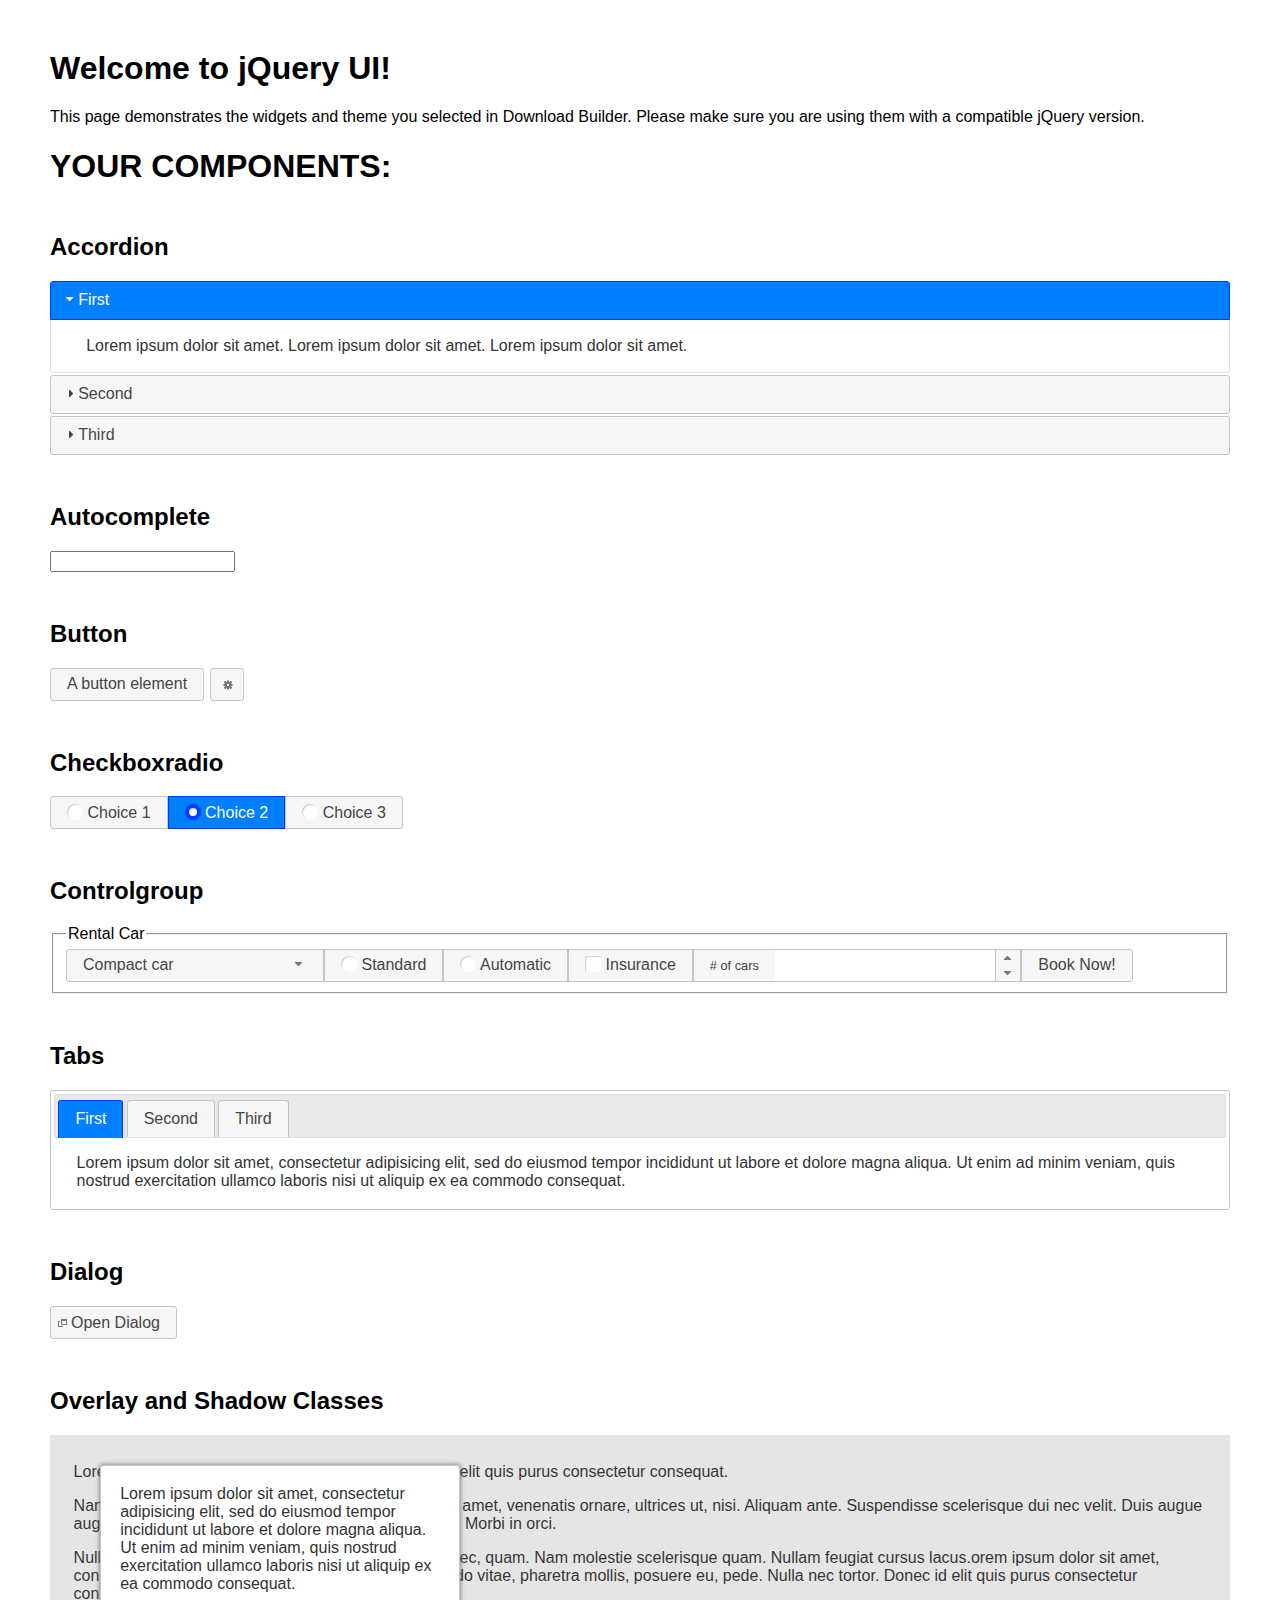
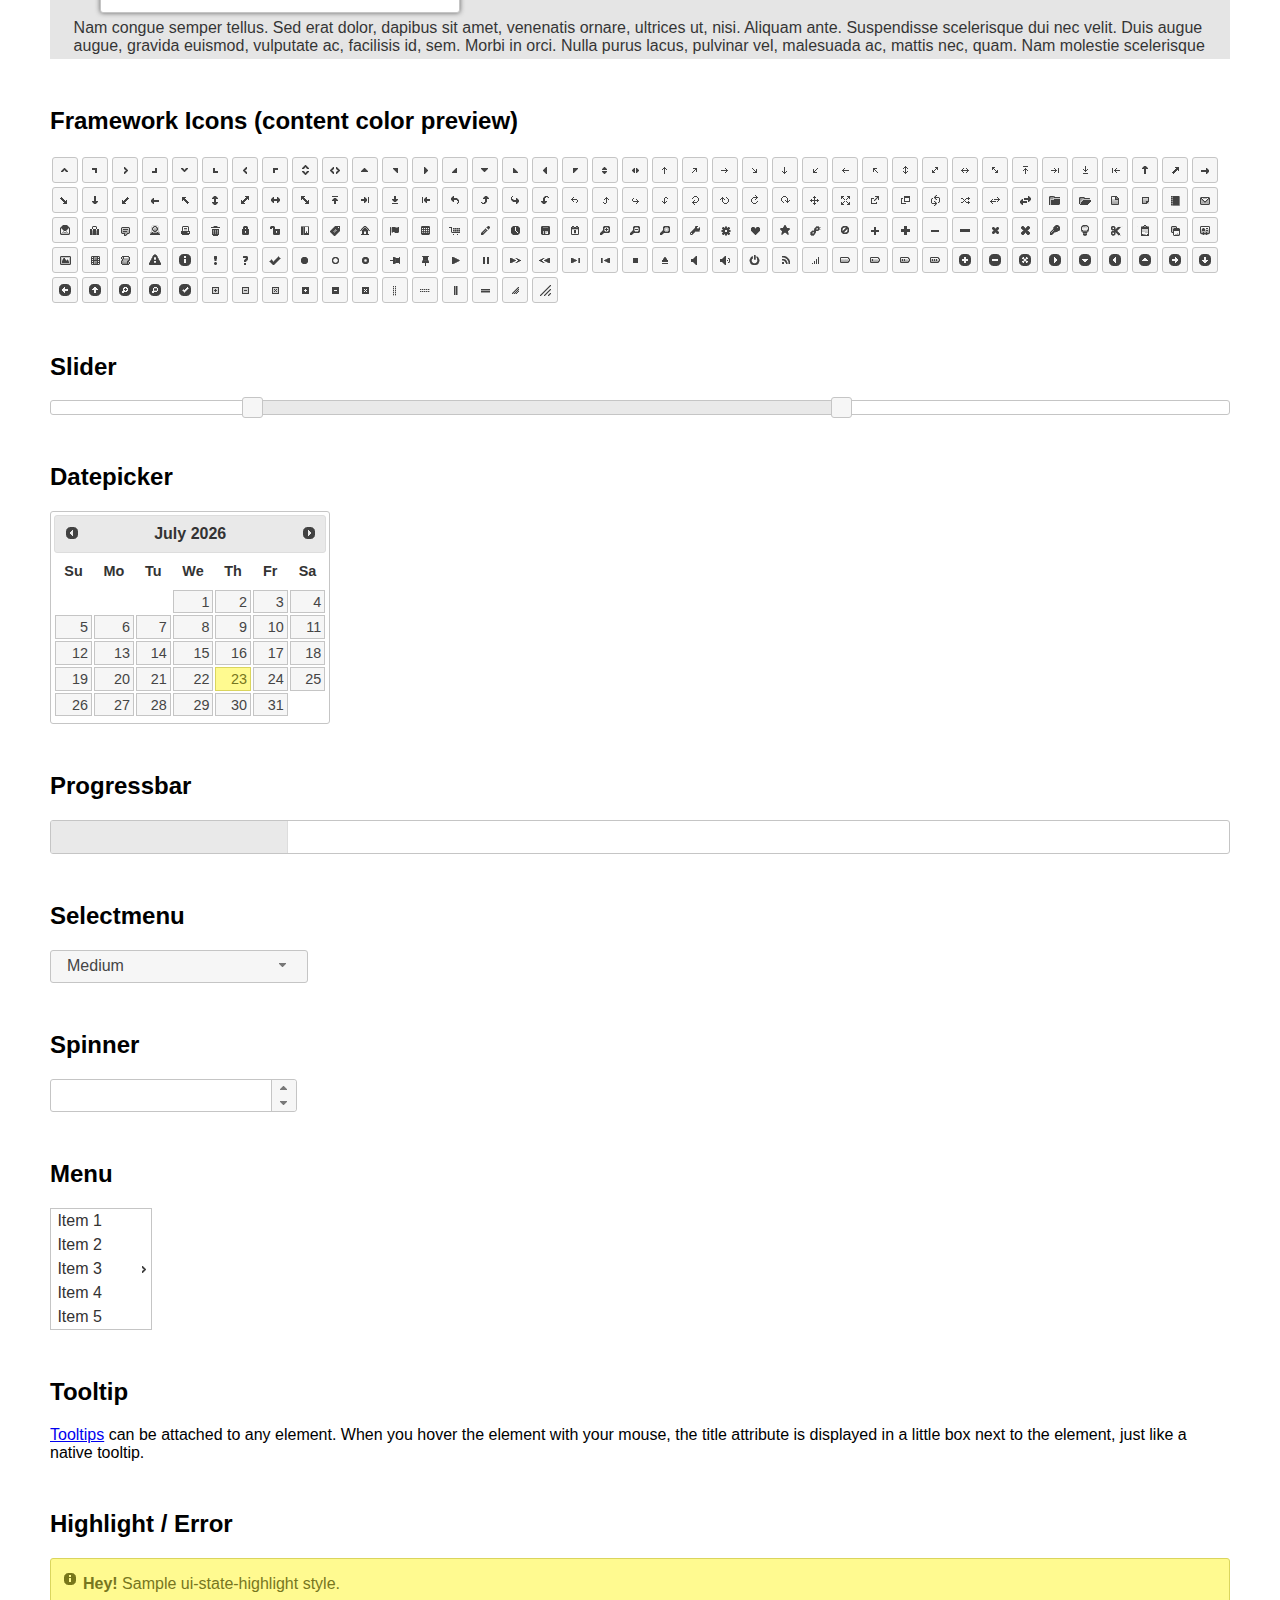
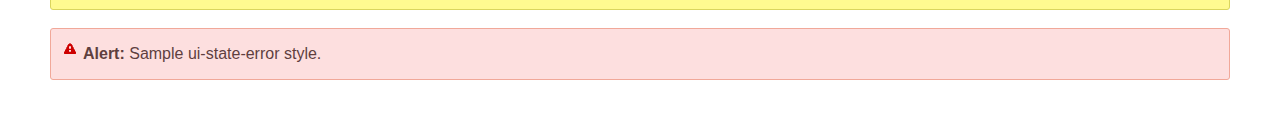
<file: kolushova/kolushova/static/grappelli/jquery/ui/index.html>
<!doctype html>
<html lang="us">
<head>
	<meta charset="utf-8">
	<title>jQuery UI Example Page</title>
	<link href="jquery-ui.css" rel="stylesheet">
	<style>
	body{
		font-family: "Trebuchet MS", sans-serif;
		margin: 50px;
	}
	.demoHeaders {
		margin-top: 2em;
	}
	#dialog-link {
		padding: .4em 1em .4em 20px;
		text-decoration: none;
		position: relative;
	}
	#dialog-link span.ui-icon {
		margin: 0 5px 0 0;
		position: absolute;
		left: .2em;
		top: 50%;
		margin-top: -8px;
	}
	#icons {
		margin: 0;
		padding: 0;
	}
	#icons li {
		margin: 2px;
		position: relative;
		padding: 4px 0;
		cursor: pointer;
		float: left;
		list-style: none;
	}
	#icons span.ui-icon {
		float: left;
		margin: 0 4px;
	}
	.fakewindowcontain .ui-widget-overlay {
		position: absolute;
	}
	select {
		width: 200px;
	}
	</style>
</head>
<body>

<h1>Welcome to jQuery UI!</h1>

<div class="ui-widget">
	<p>This page demonstrates the widgets and theme you selected in Download Builder. Please make sure you are using them with a compatible jQuery version.</p>
</div>

<h1>YOUR COMPONENTS:</h1>

<!-- Accordion -->
<h2 class="demoHeaders">Accordion</h2>
<div id="accordion">
	<h3>First</h3>
	<div>Lorem ipsum dolor sit amet. Lorem ipsum dolor sit amet. Lorem ipsum dolor sit amet.</div>
	<h3>Second</h3>
	<div>Phasellus mattis tincidunt nibh.</div>
	<h3>Third</h3>
	<div>Nam dui erat, auctor a, dignissim quis.</div>
</div>

<!-- Autocomplete -->
<h2 class="demoHeaders">Autocomplete</h2>
<div>
	<input id="autocomplete" title="type &quot;a&quot;">
</div>

<!-- Button -->
<h2 class="demoHeaders">Button</h2>
<button id="button">A button element</button>
<button id="button-icon">An icon-only button</button>

<!-- Checkboxradio -->
<h2 class="demoHeaders">Checkboxradio</h2>
<form style="margin-top: 1em;">
	<div id="radioset">
		<input type="radio" id="radio1" name="radio"><label for="radio1">Choice 1</label>
		<input type="radio" id="radio2" name="radio" checked="checked"><label for="radio2">Choice 2</label>
		<input type="radio" id="radio3" name="radio"><label for="radio3">Choice 3</label>
	</div>
</form>

<!-- Controlgroup -->
<h2 class="demoHeaders">Controlgroup</h2>
<fieldset>
	<legend>Rental Car</legend>
	<div id="controlgroup">
		<select id="car-type">
			<option>Compact car</option>
			<option>Midsize car</option>
			<option>Full size car</option>
			<option>SUV</option>
			<option>Luxury</option>
			<option>Truck</option>
			<option>Van</option>
		</select>
		<label for="transmission-standard">Standard</label>
		<input type="radio" name="transmission" id="transmission-standard">
		<label for="transmission-automatic">Automatic</label>
		<input type="radio" name="transmission" id="transmission-automatic">
		<label for="insurance">Insurance</label>
		<input type="checkbox" name="insurance" id="insurance">
		<label for="horizontal-spinner" class="ui-controlgroup-label"># of cars</label>
		<input id="horizontal-spinner" class="ui-spinner-input">
		<button>Book Now!</button>
	</div>
</fieldset>

<!-- Tabs -->
<h2 class="demoHeaders">Tabs</h2>
<div id="tabs">
	<ul>
		<li><a href="#tabs-1">First</a></li>
		<li><a href="#tabs-2">Second</a></li>
		<li><a href="#tabs-3">Third</a></li>
	</ul>
	<div id="tabs-1">Lorem ipsum dolor sit amet, consectetur adipisicing elit, sed do eiusmod tempor incididunt ut labore et dolore magna aliqua. Ut enim ad minim veniam, quis nostrud exercitation ullamco laboris nisi ut aliquip ex ea commodo consequat.</div>
	<div id="tabs-2">Phasellus mattis tincidunt nibh. Cras orci urna, blandit id, pretium vel, aliquet ornare, felis. Maecenas scelerisque sem non nisl. Fusce sed lorem in enim dictum bibendum.</div>
	<div id="tabs-3">Nam dui erat, auctor a, dignissim quis, sollicitudin eu, felis. Pellentesque nisi urna, interdum eget, sagittis et, consequat vestibulum, lacus. Mauris porttitor ullamcorper augue.</div>
</div>

<h2 class="demoHeaders">Dialog</h2>
<p>
	<button id="dialog-link" class="ui-button ui-corner-all ui-widget">
		<span class="ui-icon ui-icon-newwin"></span>Open Dialog
	</button>
</p>

<h2 class="demoHeaders">Overlay and Shadow Classes</h2>
<div style="position: relative; width: 96%; height: 200px; padding:1% 2%; overflow:hidden;" class="fakewindowcontain">
	<p>Lorem ipsum dolor sit amet,  Nulla nec tortor. Donec id elit quis purus consectetur consequat. </p><p>Nam congue semper tellus. Sed erat dolor, dapibus sit amet, venenatis ornare, ultrices ut, nisi. Aliquam ante. Suspendisse scelerisque dui nec velit. Duis augue augue, gravida euismod, vulputate ac, facilisis id, sem. Morbi in orci. </p><p>Nulla purus lacus, pulvinar vel, malesuada ac, mattis nec, quam. Nam molestie scelerisque quam. Nullam feugiat cursus lacus.orem ipsum dolor sit amet, consectetur adipiscing elit. Donec libero risus, commodo vitae, pharetra mollis, posuere eu, pede. Nulla nec tortor. Donec id elit quis purus consectetur consequat. </p><p>Nam congue semper tellus. Sed erat dolor, dapibus sit amet, venenatis ornare, ultrices ut, nisi. Aliquam ante. Suspendisse scelerisque dui nec velit. Duis augue augue, gravida euismod, vulputate ac, facilisis id, sem. Morbi in orci. Nulla purus lacus, pulvinar vel, malesuada ac, mattis nec, quam. Nam molestie scelerisque quam. </p><p>Nullam feugiat cursus lacus.orem ipsum dolor sit amet, consectetur adipiscing elit. Donec libero risus, commodo vitae, pharetra mollis, posuere eu, pede. Nulla nec tortor. Donec id elit quis purus consectetur consequat. Nam congue semper tellus. Sed erat dolor, dapibus sit amet, venenatis ornare, ultrices ut, nisi. Aliquam ante. </p><p>Suspendisse scelerisque dui nec velit. Duis augue augue, gravida euismod, vulputate ac, facilisis id, sem. Morbi in orci. Nulla purus lacus, pulvinar vel, malesuada ac, mattis nec, quam. Nam molestie scelerisque quam. Nullam feugiat cursus lacus.orem ipsum dolor sit amet, consectetur adipiscing elit. Donec libero risus, commodo vitae, pharetra mollis, posuere eu, pede. Nulla nec tortor. Donec id elit quis purus consectetur consequat. Nam congue semper tellus. Sed erat dolor, dapibus sit amet, venenatis ornare, ultrices ut, nisi. </p>

	<!-- ui-dialog -->
	<div class="ui-widget-overlay ui-front"></div>
	<div style="position: absolute; width: 320px; left: 50px; top: 30px; padding: 1.2em" class="ui-widget ui-front ui-widget-content ui-corner-all ui-widget-shadow">
		Lorem ipsum dolor sit amet, consectetur adipisicing elit, sed do eiusmod tempor incididunt ut labore et dolore magna aliqua. Ut enim ad minim veniam, quis nostrud exercitation ullamco laboris nisi ut aliquip ex ea commodo consequat.
	</div>

</div>

<!-- ui-dialog -->
<div id="dialog" title="Dialog Title">
	<p>Lorem ipsum dolor sit amet, consectetur adipisicing elit, sed do eiusmod tempor incididunt ut labore et dolore magna aliqua. Ut enim ad minim veniam, quis nostrud exercitation ullamco laboris nisi ut aliquip ex ea commodo consequat.</p>
</div>


<h2 class="demoHeaders">Framework Icons (content color preview)</h2>
<ul id="icons" class="ui-widget ui-helper-clearfix">
	<li class="ui-state-default ui-corner-all" title=".ui-icon-caret-1-n"><span class="ui-icon ui-icon-caret-1-n"></span></li>
	<li class="ui-state-default ui-corner-all" title=".ui-icon-caret-1-ne"><span class="ui-icon ui-icon-caret-1-ne"></span></li>
	<li class="ui-state-default ui-corner-all" title=".ui-icon-caret-1-e"><span class="ui-icon ui-icon-caret-1-e"></span></li>
	<li class="ui-state-default ui-corner-all" title=".ui-icon-caret-1-se"><span class="ui-icon ui-icon-caret-1-se"></span></li>
	<li class="ui-state-default ui-corner-all" title=".ui-icon-caret-1-s"><span class="ui-icon ui-icon-caret-1-s"></span></li>
	<li class="ui-state-default ui-corner-all" title=".ui-icon-caret-1-sw"><span class="ui-icon ui-icon-caret-1-sw"></span></li>
	<li class="ui-state-default ui-corner-all" title=".ui-icon-caret-1-w"><span class="ui-icon ui-icon-caret-1-w"></span></li>
	<li class="ui-state-default ui-corner-all" title=".ui-icon-caret-1-nw"><span class="ui-icon ui-icon-caret-1-nw"></span></li>
	<li class="ui-state-default ui-corner-all" title=".ui-icon-caret-2-n-s"><span class="ui-icon ui-icon-caret-2-n-s"></span></li>
	<li class="ui-state-default ui-corner-all" title=".ui-icon-caret-2-e-w"><span class="ui-icon ui-icon-caret-2-e-w"></span></li>
	<li class="ui-state-default ui-corner-all" title=".ui-icon-triangle-1-n"><span class="ui-icon ui-icon-triangle-1-n"></span></li>
	<li class="ui-state-default ui-corner-all" title=".ui-icon-triangle-1-ne"><span class="ui-icon ui-icon-triangle-1-ne"></span></li>
	<li class="ui-state-default ui-corner-all" title=".ui-icon-triangle-1-e"><span class="ui-icon ui-icon-triangle-1-e"></span></li>
	<li class="ui-state-default ui-corner-all" title=".ui-icon-triangle-1-se"><span class="ui-icon ui-icon-triangle-1-se"></span></li>
	<li class="ui-state-default ui-corner-all" title=".ui-icon-triangle-1-s"><span class="ui-icon ui-icon-triangle-1-s"></span></li>
	<li class="ui-state-default ui-corner-all" title=".ui-icon-triangle-1-sw"><span class="ui-icon ui-icon-triangle-1-sw"></span></li>
	<li class="ui-state-default ui-corner-all" title=".ui-icon-triangle-1-w"><span class="ui-icon ui-icon-triangle-1-w"></span></li>
	<li class="ui-state-default ui-corner-all" title=".ui-icon-triangle-1-nw"><span class="ui-icon ui-icon-triangle-1-nw"></span></li>
	<li class="ui-state-default ui-corner-all" title=".ui-icon-triangle-2-n-s"><span class="ui-icon ui-icon-triangle-2-n-s"></span></li>
	<li class="ui-state-default ui-corner-all" title=".ui-icon-triangle-2-e-w"><span class="ui-icon ui-icon-triangle-2-e-w"></span></li>
	<li class="ui-state-default ui-corner-all" title=".ui-icon-arrow-1-n"><span class="ui-icon ui-icon-arrow-1-n"></span></li>
	<li class="ui-state-default ui-corner-all" title=".ui-icon-arrow-1-ne"><span class="ui-icon ui-icon-arrow-1-ne"></span></li>
	<li class="ui-state-default ui-corner-all" title=".ui-icon-arrow-1-e"><span class="ui-icon ui-icon-arrow-1-e"></span></li>
	<li class="ui-state-default ui-corner-all" title=".ui-icon-arrow-1-se"><span class="ui-icon ui-icon-arrow-1-se"></span></li>
	<li class="ui-state-default ui-corner-all" title=".ui-icon-arrow-1-s"><span class="ui-icon ui-icon-arrow-1-s"></span></li>
	<li class="ui-state-default ui-corner-all" title=".ui-icon-arrow-1-sw"><span class="ui-icon ui-icon-arrow-1-sw"></span></li>
	<li class="ui-state-default ui-corner-all" title=".ui-icon-arrow-1-w"><span class="ui-icon ui-icon-arrow-1-w"></span></li>
	<li class="ui-state-default ui-corner-all" title=".ui-icon-arrow-1-nw"><span class="ui-icon ui-icon-arrow-1-nw"></span></li>
	<li class="ui-state-default ui-corner-all" title=".ui-icon-arrow-2-n-s"><span class="ui-icon ui-icon-arrow-2-n-s"></span></li>
	<li class="ui-state-default ui-corner-all" title=".ui-icon-arrow-2-ne-sw"><span class="ui-icon ui-icon-arrow-2-ne-sw"></span></li>
	<li class="ui-state-default ui-corner-all" title=".ui-icon-arrow-2-e-w"><span class="ui-icon ui-icon-arrow-2-e-w"></span></li>
	<li class="ui-state-default ui-corner-all" title=".ui-icon-arrow-2-se-nw"><span class="ui-icon ui-icon-arrow-2-se-nw"></span></li>
	<li class="ui-state-default ui-corner-all" title=".ui-icon-arrowstop-1-n"><span class="ui-icon ui-icon-arrowstop-1-n"></span></li>
	<li class="ui-state-default ui-corner-all" title=".ui-icon-arrowstop-1-e"><span class="ui-icon ui-icon-arrowstop-1-e"></span></li>
	<li class="ui-state-default ui-corner-all" title=".ui-icon-arrowstop-1-s"><span class="ui-icon ui-icon-arrowstop-1-s"></span></li>
	<li class="ui-state-default ui-corner-all" title=".ui-icon-arrowstop-1-w"><span class="ui-icon ui-icon-arrowstop-1-w"></span></li>
	<li class="ui-state-default ui-corner-all" title=".ui-icon-arrowthick-1-n"><span class="ui-icon ui-icon-arrowthick-1-n"></span></li>
	<li class="ui-state-default ui-corner-all" title=".ui-icon-arrowthick-1-ne"><span class="ui-icon ui-icon-arrowthick-1-ne"></span></li>
	<li class="ui-state-default ui-corner-all" title=".ui-icon-arrowthick-1-e"><span class="ui-icon ui-icon-arrowthick-1-e"></span></li>
	<li class="ui-state-default ui-corner-all" title=".ui-icon-arrowthick-1-se"><span class="ui-icon ui-icon-arrowthick-1-se"></span></li>
	<li class="ui-state-default ui-corner-all" title=".ui-icon-arrowthick-1-s"><span class="ui-icon ui-icon-arrowthick-1-s"></span></li>
	<li class="ui-state-default ui-corner-all" title=".ui-icon-arrowthick-1-sw"><span class="ui-icon ui-icon-arrowthick-1-sw"></span></li>
	<li class="ui-state-default ui-corner-all" title=".ui-icon-arrowthick-1-w"><span class="ui-icon ui-icon-arrowthick-1-w"></span></li>
	<li class="ui-state-default ui-corner-all" title=".ui-icon-arrowthick-1-nw"><span class="ui-icon ui-icon-arrowthick-1-nw"></span></li>
	<li class="ui-state-default ui-corner-all" title=".ui-icon-arrowthick-2-n-s"><span class="ui-icon ui-icon-arrowthick-2-n-s"></span></li>
	<li class="ui-state-default ui-corner-all" title=".ui-icon-arrowthick-2-ne-sw"><span class="ui-icon ui-icon-arrowthick-2-ne-sw"></span></li>
	<li class="ui-state-default ui-corner-all" title=".ui-icon-arrowthick-2-e-w"><span class="ui-icon ui-icon-arrowthick-2-e-w"></span></li>
	<li class="ui-state-default ui-corner-all" title=".ui-icon-arrowthick-2-se-nw"><span class="ui-icon ui-icon-arrowthick-2-se-nw"></span></li>
	<li class="ui-state-default ui-corner-all" title=".ui-icon-arrowthickstop-1-n"><span class="ui-icon ui-icon-arrowthickstop-1-n"></span></li>
	<li class="ui-state-default ui-corner-all" title=".ui-icon-arrowthickstop-1-e"><span class="ui-icon ui-icon-arrowthickstop-1-e"></span></li>
	<li class="ui-state-default ui-corner-all" title=".ui-icon-arrowthickstop-1-s"><span class="ui-icon ui-icon-arrowthickstop-1-s"></span></li>
	<li class="ui-state-default ui-corner-all" title=".ui-icon-arrowthickstop-1-w"><span class="ui-icon ui-icon-arrowthickstop-1-w"></span></li>
	<li class="ui-state-default ui-corner-all" title=".ui-icon-arrowreturnthick-1-w"><span class="ui-icon ui-icon-arrowreturnthick-1-w"></span></li>
	<li class="ui-state-default ui-corner-all" title=".ui-icon-arrowreturnthick-1-n"><span class="ui-icon ui-icon-arrowreturnthick-1-n"></span></li>
	<li class="ui-state-default ui-corner-all" title=".ui-icon-arrowreturnthick-1-e"><span class="ui-icon ui-icon-arrowreturnthick-1-e"></span></li>
	<li class="ui-state-default ui-corner-all" title=".ui-icon-arrowreturnthick-1-s"><span class="ui-icon ui-icon-arrowreturnthick-1-s"></span></li>
	<li class="ui-state-default ui-corner-all" title=".ui-icon-arrowreturn-1-w"><span class="ui-icon ui-icon-arrowreturn-1-w"></span></li>
	<li class="ui-state-default ui-corner-all" title=".ui-icon-arrowreturn-1-n"><span class="ui-icon ui-icon-arrowreturn-1-n"></span></li>
	<li class="ui-state-default ui-corner-all" title=".ui-icon-arrowreturn-1-e"><span class="ui-icon ui-icon-arrowreturn-1-e"></span></li>
	<li class="ui-state-default ui-corner-all" title=".ui-icon-arrowreturn-1-s"><span class="ui-icon ui-icon-arrowreturn-1-s"></span></li>
	<li class="ui-state-default ui-corner-all" title=".ui-icon-arrowrefresh-1-w"><span class="ui-icon ui-icon-arrowrefresh-1-w"></span></li>
	<li class="ui-state-default ui-corner-all" title=".ui-icon-arrowrefresh-1-n"><span class="ui-icon ui-icon-arrowrefresh-1-n"></span></li>
	<li class="ui-state-default ui-corner-all" title=".ui-icon-arrowrefresh-1-e"><span class="ui-icon ui-icon-arrowrefresh-1-e"></span></li>
	<li class="ui-state-default ui-corner-all" title=".ui-icon-arrowrefresh-1-s"><span class="ui-icon ui-icon-arrowrefresh-1-s"></span></li>
	<li class="ui-state-default ui-corner-all" title=".ui-icon-arrow-4"><span class="ui-icon ui-icon-arrow-4"></span></li>
	<li class="ui-state-default ui-corner-all" title=".ui-icon-arrow-4-diag"><span class="ui-icon ui-icon-arrow-4-diag"></span></li>
	<li class="ui-state-default ui-corner-all" title=".ui-icon-extlink"><span class="ui-icon ui-icon-extlink"></span></li>
	<li class="ui-state-default ui-corner-all" title=".ui-icon-newwin"><span class="ui-icon ui-icon-newwin"></span></li>
	<li class="ui-state-default ui-corner-all" title=".ui-icon-refresh"><span class="ui-icon ui-icon-refresh"></span></li>
	<li class="ui-state-default ui-corner-all" title=".ui-icon-shuffle"><span class="ui-icon ui-icon-shuffle"></span></li>
	<li class="ui-state-default ui-corner-all" title=".ui-icon-transfer-e-w"><span class="ui-icon ui-icon-transfer-e-w"></span></li>
	<li class="ui-state-default ui-corner-all" title=".ui-icon-transferthick-e-w"><span class="ui-icon ui-icon-transferthick-e-w"></span></li>
	<li class="ui-state-default ui-corner-all" title=".ui-icon-folder-collapsed"><span class="ui-icon ui-icon-folder-collapsed"></span></li>
	<li class="ui-state-default ui-corner-all" title=".ui-icon-folder-open"><span class="ui-icon ui-icon-folder-open"></span></li>
	<li class="ui-state-default ui-corner-all" title=".ui-icon-document"><span class="ui-icon ui-icon-document"></span></li>
	<li class="ui-state-default ui-corner-all" title=".ui-icon-document-b"><span class="ui-icon ui-icon-document-b"></span></li>
	<li class="ui-state-default ui-corner-all" title=".ui-icon-note"><span class="ui-icon ui-icon-note"></span></li>
	<li class="ui-state-default ui-corner-all" title=".ui-icon-mail-closed"><span class="ui-icon ui-icon-mail-closed"></span></li>
	<li class="ui-state-default ui-corner-all" title=".ui-icon-mail-open"><span class="ui-icon ui-icon-mail-open"></span></li>
	<li class="ui-state-default ui-corner-all" title=".ui-icon-suitcase"><span class="ui-icon ui-icon-suitcase"></span></li>
	<li class="ui-state-default ui-corner-all" title=".ui-icon-comment"><span class="ui-icon ui-icon-comment"></span></li>
	<li class="ui-state-default ui-corner-all" title=".ui-icon-person"><span class="ui-icon ui-icon-person"></span></li>
	<li class="ui-state-default ui-corner-all" title=".ui-icon-print"><span class="ui-icon ui-icon-print"></span></li>
	<li class="ui-state-default ui-corner-all" title=".ui-icon-trash"><span class="ui-icon ui-icon-trash"></span></li>
	<li class="ui-state-default ui-corner-all" title=".ui-icon-locked"><span class="ui-icon ui-icon-locked"></span></li>
	<li class="ui-state-default ui-corner-all" title=".ui-icon-unlocked"><span class="ui-icon ui-icon-unlocked"></span></li>
	<li class="ui-state-default ui-corner-all" title=".ui-icon-bookmark"><span class="ui-icon ui-icon-bookmark"></span></li>
	<li class="ui-state-default ui-corner-all" title=".ui-icon-tag"><span class="ui-icon ui-icon-tag"></span></li>
	<li class="ui-state-default ui-corner-all" title=".ui-icon-home"><span class="ui-icon ui-icon-home"></span></li>
	<li class="ui-state-default ui-corner-all" title=".ui-icon-flag"><span class="ui-icon ui-icon-flag"></span></li>
	<li class="ui-state-default ui-corner-all" title=".ui-icon-calculator"><span class="ui-icon ui-icon-calculator"></span></li>
	<li class="ui-state-default ui-corner-all" title=".ui-icon-cart"><span class="ui-icon ui-icon-cart"></span></li>
	<li class="ui-state-default ui-corner-all" title=".ui-icon-pencil"><span class="ui-icon ui-icon-pencil"></span></li>
	<li class="ui-state-default ui-corner-all" title=".ui-icon-clock"><span class="ui-icon ui-icon-clock"></span></li>
	<li class="ui-state-default ui-corner-all" title=".ui-icon-disk"><span class="ui-icon ui-icon-disk"></span></li>
	<li class="ui-state-default ui-corner-all" title=".ui-icon-calendar"><span class="ui-icon ui-icon-calendar"></span></li>
	<li class="ui-state-default ui-corner-all" title=".ui-icon-zoomin"><span class="ui-icon ui-icon-zoomin"></span></li>
	<li class="ui-state-default ui-corner-all" title=".ui-icon-zoomout"><span class="ui-icon ui-icon-zoomout"></span></li>
	<li class="ui-state-default ui-corner-all" title=".ui-icon-search"><span class="ui-icon ui-icon-search"></span></li>
	<li class="ui-state-default ui-corner-all" title=".ui-icon-wrench"><span class="ui-icon ui-icon-wrench"></span></li>
	<li class="ui-state-default ui-corner-all" title=".ui-icon-gear"><span class="ui-icon ui-icon-gear"></span></li>
	<li class="ui-state-default ui-corner-all" title=".ui-icon-heart"><span class="ui-icon ui-icon-heart"></span></li>
	<li class="ui-state-default ui-corner-all" title=".ui-icon-star"><span class="ui-icon ui-icon-star"></span></li>
	<li class="ui-state-default ui-corner-all" title=".ui-icon-link"><span class="ui-icon ui-icon-link"></span></li>
	<li class="ui-state-default ui-corner-all" title=".ui-icon-cancel"><span class="ui-icon ui-icon-cancel"></span></li>
	<li class="ui-state-default ui-corner-all" title=".ui-icon-plus"><span class="ui-icon ui-icon-plus"></span></li>
	<li class="ui-state-default ui-corner-all" title=".ui-icon-plusthick"><span class="ui-icon ui-icon-plusthick"></span></li>
	<li class="ui-state-default ui-corner-all" title=".ui-icon-minus"><span class="ui-icon ui-icon-minus"></span></li>
	<li class="ui-state-default ui-corner-all" title=".ui-icon-minusthick"><span class="ui-icon ui-icon-minusthick"></span></li>
	<li class="ui-state-default ui-corner-all" title=".ui-icon-close"><span class="ui-icon ui-icon-close"></span></li>
	<li class="ui-state-default ui-corner-all" title=".ui-icon-closethick"><span class="ui-icon ui-icon-closethick"></span></li>
	<li class="ui-state-default ui-corner-all" title=".ui-icon-key"><span class="ui-icon ui-icon-key"></span></li>
	<li class="ui-state-default ui-corner-all" title=".ui-icon-lightbulb"><span class="ui-icon ui-icon-lightbulb"></span></li>
	<li class="ui-state-default ui-corner-all" title=".ui-icon-scissors"><span class="ui-icon ui-icon-scissors"></span></li>
	<li class="ui-state-default ui-corner-all" title=".ui-icon-clipboard"><span class="ui-icon ui-icon-clipboard"></span></li>
	<li class="ui-state-default ui-corner-all" title=".ui-icon-copy"><span class="ui-icon ui-icon-copy"></span></li>
	<li class="ui-state-default ui-corner-all" title=".ui-icon-contact"><span class="ui-icon ui-icon-contact"></span></li>
	<li class="ui-state-default ui-corner-all" title=".ui-icon-image"><span class="ui-icon ui-icon-image"></span></li>
	<li class="ui-state-default ui-corner-all" title=".ui-icon-video"><span class="ui-icon ui-icon-video"></span></li>
	<li class="ui-state-default ui-corner-all" title=".ui-icon-script"><span class="ui-icon ui-icon-script"></span></li>
	<li class="ui-state-default ui-corner-all" title=".ui-icon-alert"><span class="ui-icon ui-icon-alert"></span></li>
	<li class="ui-state-default ui-corner-all" title=".ui-icon-info"><span class="ui-icon ui-icon-info"></span></li>
	<li class="ui-state-default ui-corner-all" title=".ui-icon-notice"><span class="ui-icon ui-icon-notice"></span></li>
	<li class="ui-state-default ui-corner-all" title=".ui-icon-help"><span class="ui-icon ui-icon-help"></span></li>
	<li class="ui-state-default ui-corner-all" title=".ui-icon-check"><span class="ui-icon ui-icon-check"></span></li>
	<li class="ui-state-default ui-corner-all" title=".ui-icon-bullet"><span class="ui-icon ui-icon-bullet"></span></li>
	<li class="ui-state-default ui-corner-all" title=".ui-icon-radio-off"><span class="ui-icon ui-icon-radio-off"></span></li>
	<li class="ui-state-default ui-corner-all" title=".ui-icon-radio-on"><span class="ui-icon ui-icon-radio-on"></span></li>
	<li class="ui-state-default ui-corner-all" title=".ui-icon-pin-w"><span class="ui-icon ui-icon-pin-w"></span></li>
	<li class="ui-state-default ui-corner-all" title=".ui-icon-pin-s"><span class="ui-icon ui-icon-pin-s"></span></li>
	<li class="ui-state-default ui-corner-all" title=".ui-icon-play"><span class="ui-icon ui-icon-play"></span></li>
	<li class="ui-state-default ui-corner-all" title=".ui-icon-pause"><span class="ui-icon ui-icon-pause"></span></li>
	<li class="ui-state-default ui-corner-all" title=".ui-icon-seek-next"><span class="ui-icon ui-icon-seek-next"></span></li>
	<li class="ui-state-default ui-corner-all" title=".ui-icon-seek-prev"><span class="ui-icon ui-icon-seek-prev"></span></li>
	<li class="ui-state-default ui-corner-all" title=".ui-icon-seek-end"><span class="ui-icon ui-icon-seek-end"></span></li>
	<li class="ui-state-default ui-corner-all" title=".ui-icon-seek-first"><span class="ui-icon ui-icon-seek-first"></span></li>
	<li class="ui-state-default ui-corner-all" title=".ui-icon-stop"><span class="ui-icon ui-icon-stop"></span></li>
	<li class="ui-state-default ui-corner-all" title=".ui-icon-eject"><span class="ui-icon ui-icon-eject"></span></li>
	<li class="ui-state-default ui-corner-all" title=".ui-icon-volume-off"><span class="ui-icon ui-icon-volume-off"></span></li>
	<li class="ui-state-default ui-corner-all" title=".ui-icon-volume-on"><span class="ui-icon ui-icon-volume-on"></span></li>
	<li class="ui-state-default ui-corner-all" title=".ui-icon-power"><span class="ui-icon ui-icon-power"></span></li>
	<li class="ui-state-default ui-corner-all" title=".ui-icon-signal-diag"><span class="ui-icon ui-icon-signal-diag"></span></li>
	<li class="ui-state-default ui-corner-all" title=".ui-icon-signal"><span class="ui-icon ui-icon-signal"></span></li>
	<li class="ui-state-default ui-corner-all" title=".ui-icon-battery-0"><span class="ui-icon ui-icon-battery-0"></span></li>
	<li class="ui-state-default ui-corner-all" title=".ui-icon-battery-1"><span class="ui-icon ui-icon-battery-1"></span></li>
	<li class="ui-state-default ui-corner-all" title=".ui-icon-battery-2"><span class="ui-icon ui-icon-battery-2"></span></li>
	<li class="ui-state-default ui-corner-all" title=".ui-icon-battery-3"><span class="ui-icon ui-icon-battery-3"></span></li>
	<li class="ui-state-default ui-corner-all" title=".ui-icon-circle-plus"><span class="ui-icon ui-icon-circle-plus"></span></li>
	<li class="ui-state-default ui-corner-all" title=".ui-icon-circle-minus"><span class="ui-icon ui-icon-circle-minus"></span></li>
	<li class="ui-state-default ui-corner-all" title=".ui-icon-circle-close"><span class="ui-icon ui-icon-circle-close"></span></li>
	<li class="ui-state-default ui-corner-all" title=".ui-icon-circle-triangle-e"><span class="ui-icon ui-icon-circle-triangle-e"></span></li>
	<li class="ui-state-default ui-corner-all" title=".ui-icon-circle-triangle-s"><span class="ui-icon ui-icon-circle-triangle-s"></span></li>
	<li class="ui-state-default ui-corner-all" title=".ui-icon-circle-triangle-w"><span class="ui-icon ui-icon-circle-triangle-w"></span></li>
	<li class="ui-state-default ui-corner-all" title=".ui-icon-circle-triangle-n"><span class="ui-icon ui-icon-circle-triangle-n"></span></li>
	<li class="ui-state-default ui-corner-all" title=".ui-icon-circle-arrow-e"><span class="ui-icon ui-icon-circle-arrow-e"></span></li>
	<li class="ui-state-default ui-corner-all" title=".ui-icon-circle-arrow-s"><span class="ui-icon ui-icon-circle-arrow-s"></span></li>
	<li class="ui-state-default ui-corner-all" title=".ui-icon-circle-arrow-w"><span class="ui-icon ui-icon-circle-arrow-w"></span></li>
	<li class="ui-state-default ui-corner-all" title=".ui-icon-circle-arrow-n"><span class="ui-icon ui-icon-circle-arrow-n"></span></li>
	<li class="ui-state-default ui-corner-all" title=".ui-icon-circle-zoomin"><span class="ui-icon ui-icon-circle-zoomin"></span></li>
	<li class="ui-state-default ui-corner-all" title=".ui-icon-circle-zoomout"><span class="ui-icon ui-icon-circle-zoomout"></span></li>
	<li class="ui-state-default ui-corner-all" title=".ui-icon-circle-check"><span class="ui-icon ui-icon-circle-check"></span></li>
	<li class="ui-state-default ui-corner-all" title=".ui-icon-circlesmall-plus"><span class="ui-icon ui-icon-circlesmall-plus"></span></li>
	<li class="ui-state-default ui-corner-all" title=".ui-icon-circlesmall-minus"><span class="ui-icon ui-icon-circlesmall-minus"></span></li>
	<li class="ui-state-default ui-corner-all" title=".ui-icon-circlesmall-close"><span class="ui-icon ui-icon-circlesmall-close"></span></li>
	<li class="ui-state-default ui-corner-all" title=".ui-icon-squaresmall-plus"><span class="ui-icon ui-icon-squaresmall-plus"></span></li>
	<li class="ui-state-default ui-corner-all" title=".ui-icon-squaresmall-minus"><span class="ui-icon ui-icon-squaresmall-minus"></span></li>
	<li class="ui-state-default ui-corner-all" title=".ui-icon-squaresmall-close"><span class="ui-icon ui-icon-squaresmall-close"></span></li>
	<li class="ui-state-default ui-corner-all" title=".ui-icon-grip-dotted-vertical"><span class="ui-icon ui-icon-grip-dotted-vertical"></span></li>
	<li class="ui-state-default ui-corner-all" title=".ui-icon-grip-dotted-horizontal"><span class="ui-icon ui-icon-grip-dotted-horizontal"></span></li>
	<li class="ui-state-default ui-corner-all" title=".ui-icon-grip-solid-vertical"><span class="ui-icon ui-icon-grip-solid-vertical"></span></li>
	<li class="ui-state-default ui-corner-all" title=".ui-icon-grip-solid-horizontal"><span class="ui-icon ui-icon-grip-solid-horizontal"></span></li>
	<li class="ui-state-default ui-corner-all" title=".ui-icon-gripsmall-diagonal-se"><span class="ui-icon ui-icon-gripsmall-diagonal-se"></span></li>
	<li class="ui-state-default ui-corner-all" title=".ui-icon-grip-diagonal-se"><span class="ui-icon ui-icon-grip-diagonal-se"></span></li>
</ul>

<!-- Slider -->
<h2 class="demoHeaders">Slider</h2>
<div id="slider"></div>

<!-- Datepicker -->
<h2 class="demoHeaders">Datepicker</h2>
<div id="datepicker"></div>

<!-- Progressbar -->
<h2 class="demoHeaders">Progressbar</h2>
<div id="progressbar"></div>

<!-- Progressbar -->
<h2 class="demoHeaders">Selectmenu</h2>
<select id="selectmenu">
	<option>Slower</option>
	<option>Slow</option>
	<option selected="selected">Medium</option>
	<option>Fast</option>
	<option>Faster</option>
</select>

<!-- Spinner -->
<h2 class="demoHeaders">Spinner</h2>
<input id="spinner">

<!-- Menu -->
<h2 class="demoHeaders">Menu</h2>
<ul style="width:100px;" id="menu">
	<li><div>Item 1</div></li>
	<li><div>Item 2</div></li>
	<li><div>Item 3</div>
		<ul>
			<li><div>Item 3-1</div></li>
			<li><div>Item 3-2</div></li>
			<li><div>Item 3-3</div></li>
			<li><div>Item 3-4</div></li>
			<li><div>Item 3-5</div></li>
		</ul>
	</li>
	<li><div>Item 4</div></li>
	<li><div>Item 5</div></li>
</ul>

<!-- Tooltip -->
<h2 class="demoHeaders">Tooltip</h2>
<p id="tooltip">
	<a href="#" title="That&apos;s what this widget is">Tooltips</a> can be attached to any element. When you hover
the element with your mouse, the title attribute is displayed in a little box next to the element, just like a native tooltip.
</p>

<!-- Highlight / Error -->
<h2 class="demoHeaders">Highlight / Error</h2>
<div class="ui-widget">
	<div class="ui-state-highlight ui-corner-all" style="margin-top: 20px; padding: 0 .7em;">
		<p><span class="ui-icon ui-icon-info" style="float: left; margin-right: .3em;"></span>
		<strong>Hey!</strong> Sample ui-state-highlight style.</p>
	</div>
</div>
<br>
<div class="ui-widget">
	<div class="ui-state-error ui-corner-all" style="padding: 0 .7em;">
		<p><span class="ui-icon ui-icon-alert" style="float: left; margin-right: .3em;"></span>
		<strong>Alert:</strong> Sample ui-state-error style.</p>
	</div>
</div>

<script src="external/jquery/jquery.js"></script>
<script src="jquery-ui.js"></script>
<script>
$( "#accordion" ).accordion();

var availableTags = [
	"ActionScript",
	"AppleScript",
	"Asp",
	"BASIC",
	"C",
	"C++",
	"Clojure",
	"COBOL",
	"ColdFusion",
	"Erlang",
	"Fortran",
	"Groovy",
	"Haskell",
	"Java",
	"JavaScript",
	"Lisp",
	"Perl",
	"PHP",
	"Python",
	"Ruby",
	"Scala",
	"Scheme"
];
$( "#autocomplete" ).autocomplete({
	source: availableTags
});

$( "#button" ).button();
$( "#button-icon" ).button({
	icon: "ui-icon-gear",
	showLabel: false
});

$( "#radioset" ).buttonset();

$( "#controlgroup" ).controlgroup();

$( "#tabs" ).tabs();

$( "#dialog" ).dialog({
	autoOpen: false,
	width: 400,
	buttons: [
		{
			text: "Ok",
			click: function() {
				$( this ).dialog( "close" );
			}
		},
		{
			text: "Cancel",
			click: function() {
				$( this ).dialog( "close" );
			}
		}
	]
});

// Link to open the dialog
$( "#dialog-link" ).click(function( event ) {
	$( "#dialog" ).dialog( "open" );
	event.preventDefault();
});

$( "#datepicker" ).datepicker({
	inline: true
});

$( "#slider" ).slider({
	range: true,
	values: [ 17, 67 ]
});

$( "#progressbar" ).progressbar({
	value: 20
});

$( "#spinner" ).spinner();

$( "#menu" ).menu();

$( "#tooltip" ).tooltip();

$( "#selectmenu" ).selectmenu();

// Hover states on the static widgets
$( "#dialog-link, #icons li" ).hover(
	function() {
		$( this ).addClass( "ui-state-hover" );
	},
	function() {
		$( this ).removeClass( "ui-state-hover" );
	}
);
</script>
</body>
</html>
</file>
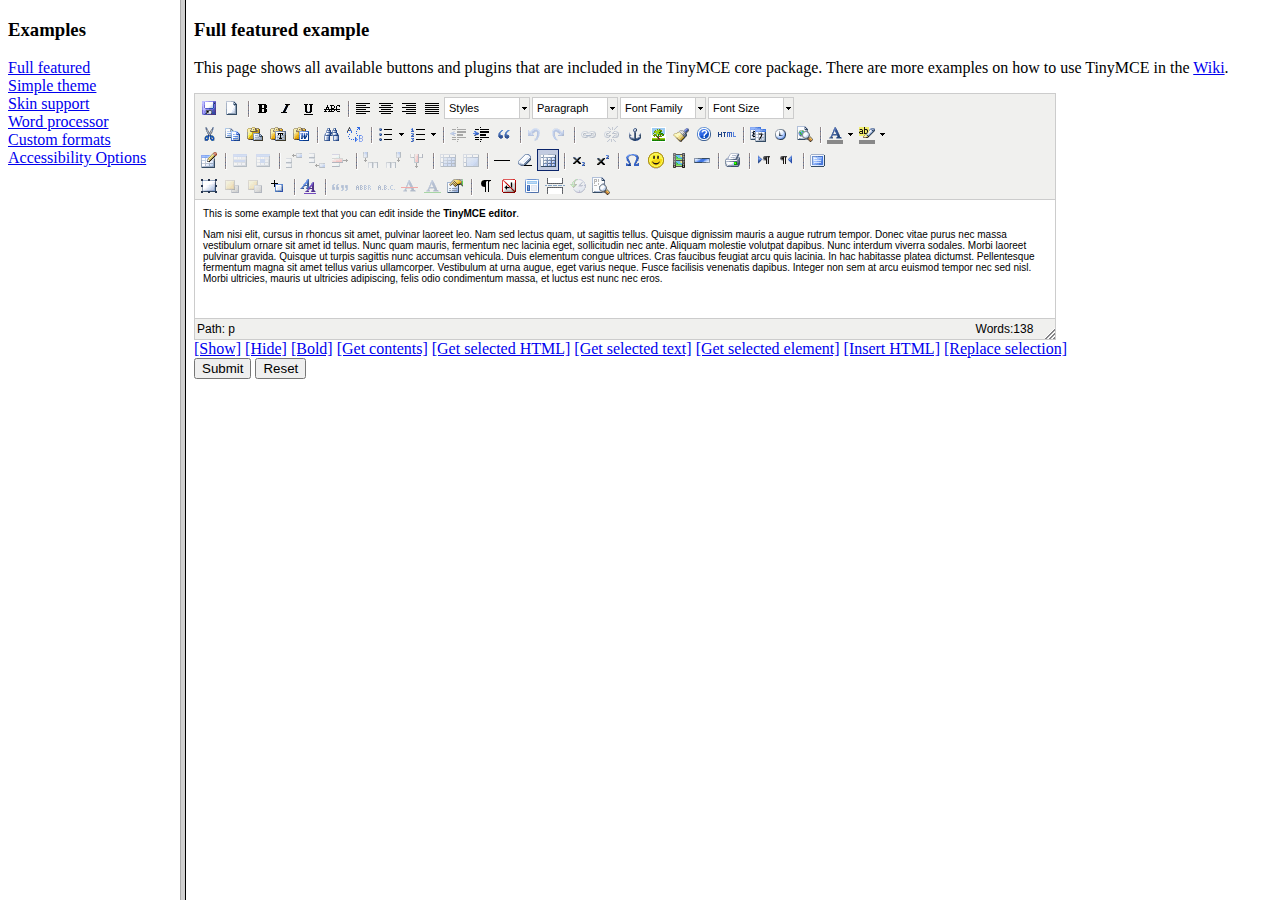
<file: kolushova/kolushova/static/grappelli/tinymce/examples/index.html>
<!DOCTYPE HTML PUBLIC "-//W3C//DTD HTML 4.01 Frameset//EN" "http://www.w3.org/TR/html4/frameset.dtd">
<html>
<head>
	<title>TinyMCE examples</title>
</head>
<frameset cols="180,80%">
	<frame src="menu.html" name="menu" />
	<frame src="full.html" name="main" />
</frameset>
</html>
</file>
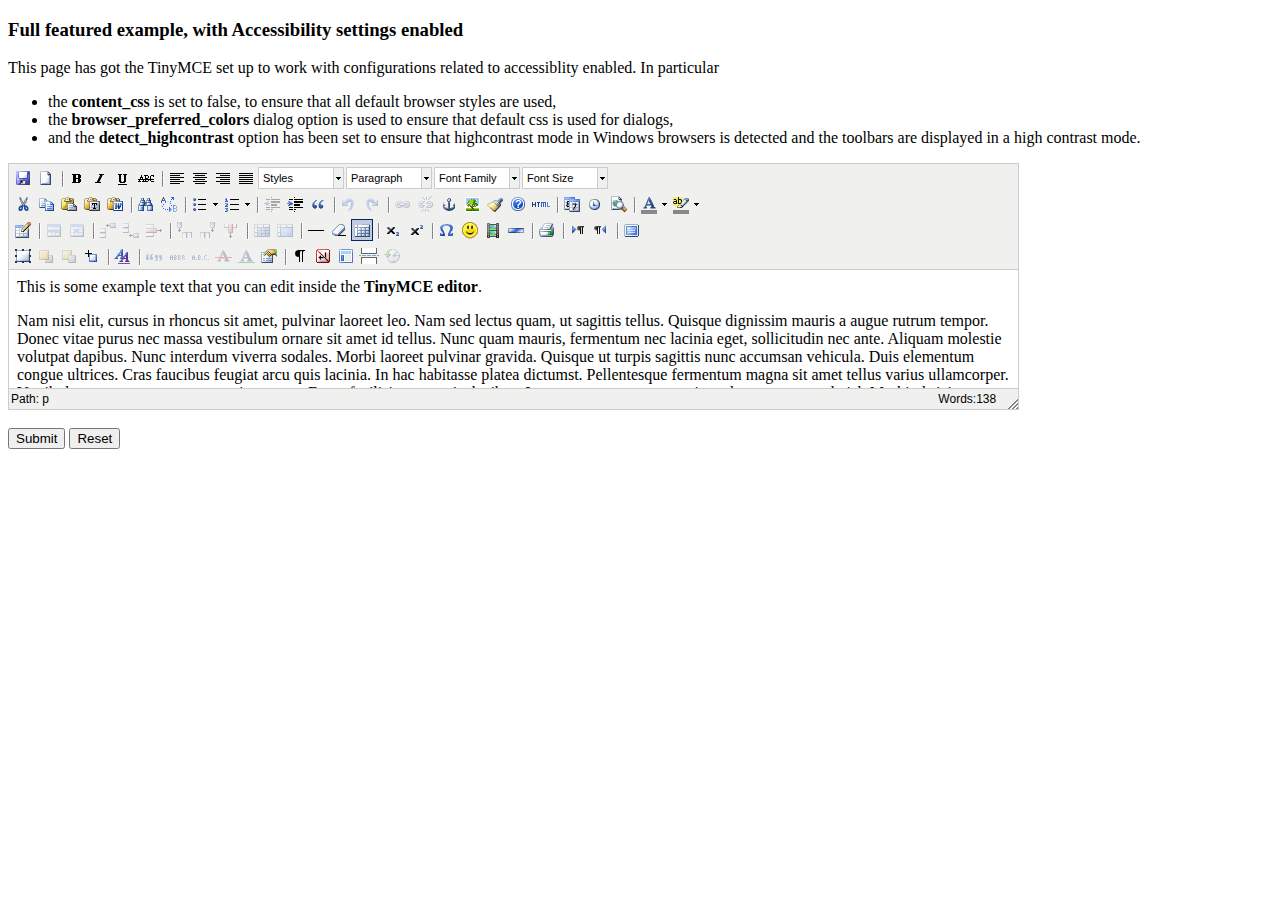
<file: kolushova/kolushova/static/grappelli/tinymce/examples/accessibility.html>
<!DOCTYPE html PUBLIC "-//W3C//DTD XHTML 1.0 Strict//EN" "http://www.w3.org/TR/xhtml1/DTD/xhtml1-strict.dtd">
<html xmlns="http://www.w3.org/1999/xhtml">
<head>
<title>Full featured example</title>

<!-- TinyMCE -->
<script type="text/javascript" src="../jscripts/tiny_mce/tiny_mce.js"></script>
<script type="text/javascript">
	tinyMCE.init({
		// General options
		mode : "textareas",
		theme : "advanced",
		plugins : "pagebreak,style,layer,table,save,advhr,advimage,advlink,emotions,iespell,insertdatetime,preview,media,searchreplace,print,contextmenu,paste,directionality,fullscreen,noneditable,visualchars,nonbreaking,xhtmlxtras,template,wordcount,advlist,autosave",

		// Theme options
		theme_advanced_buttons1 : "save,newdocument,|,bold,italic,underline,strikethrough,|,justifyleft,justifycenter,justifyright,justifyfull,styleselect,formatselect,fontselect,fontsizeselect",
		theme_advanced_buttons2 : "cut,copy,paste,pastetext,pasteword,|,search,replace,|,bullist,numlist,|,outdent,indent,blockquote,|,undo,redo,|,link,unlink,anchor,image,cleanup,help,code,|,insertdate,inserttime,preview,|,forecolor,backcolor",
		theme_advanced_buttons3 : "tablecontrols,|,hr,removeformat,visualaid,|,sub,sup,|,charmap,emotions,iespell,media,advhr,|,print,|,ltr,rtl,|,fullscreen",
		theme_advanced_buttons4 : "insertlayer,moveforward,movebackward,absolute,|,styleprops,|,cite,abbr,acronym,del,ins,attribs,|,visualchars,nonbreaking,template,pagebreak,restoredraft",
		theme_advanced_toolbar_location : "top",
		theme_advanced_toolbar_align : "left",
		theme_advanced_statusbar_location : "bottom",
		theme_advanced_resizing : true,

		// Example content CSS (should be your site CSS)
		// using false to ensure that the default browser settings are used for best Accessibility
		// ACCESSIBILITY SETTINGS
		content_css : false,
		// Use browser preferred colors for dialogs.
		browser_preferred_colors : true,
		detect_highcontrast : true,

		// Drop lists for link/image/media/template dialogs
		template_external_list_url : "lists/template_list.js",
		external_link_list_url : "lists/link_list.js",
		external_image_list_url : "lists/image_list.js",
		media_external_list_url : "lists/media_list.js",

		// Style formats
		style_formats : [
			{title : 'Bold text', inline : 'b'},
			{title : 'Red text', inline : 'span', styles : {color : '#ff0000'}},
			{title : 'Red header', block : 'h1', styles : {color : '#ff0000'}},
			{title : 'Example 1', inline : 'span', classes : 'example1'},
			{title : 'Example 2', inline : 'span', classes : 'example2'},
			{title : 'Table styles'},
			{title : 'Table row 1', selector : 'tr', classes : 'tablerow1'}
		],

		// Replace values for the template plugin
		template_replace_values : {
			username : "Some User",
			staffid : "991234"
		}
	});
</script>
<!-- /TinyMCE -->

</head>
<body>

<form method="post" action="http://tinymce.moxiecode.com/dump.php?example=true">
	<div>
		<h3>Full featured example, with Accessibility settings enabled</h3>

		<p>
			This page has got the TinyMCE set up to work with configurations related to accessiblity enabled.
			In particular
			<ul>
			<li>the <strong>content_css</strong> is set to false, to ensure that all default browser styles are used, </li>
			<li>the <strong>browser_preferred_colors</strong> dialog option is used to ensure that default css is used for dialogs, </li>
			<li>and the <strong>detect_highcontrast</strong> option has been set to ensure that highcontrast mode in Windows browsers
			is detected and the toolbars are displayed in a high contrast mode.</li>
			</ul>
		</p>

		<!-- Gets replaced with TinyMCE, remember HTML in a textarea should be encoded -->
		<div>
			<textarea id="elm1" name="elm1" rows="15" cols="80" style="width: 80%">
				&lt;p&gt;
					This is some example text that you can edit inside the &lt;strong&gt;TinyMCE editor&lt;/strong&gt;.
				&lt;/p&gt;
				&lt;p&gt;
				Nam nisi elit, cursus in rhoncus sit amet, pulvinar laoreet leo. Nam sed lectus quam, ut sagittis tellus. Quisque dignissim mauris a augue rutrum tempor. Donec vitae purus nec massa vestibulum ornare sit amet id tellus. Nunc quam mauris, fermentum nec lacinia eget, sollicitudin nec ante. Aliquam molestie volutpat dapibus. Nunc interdum viverra sodales. Morbi laoreet pulvinar gravida. Quisque ut turpis sagittis nunc accumsan vehicula. Duis elementum congue ultrices. Cras faucibus feugiat arcu quis lacinia. In hac habitasse platea dictumst. Pellentesque fermentum magna sit amet tellus varius ullamcorper. Vestibulum at urna augue, eget varius neque. Fusce facilisis venenatis dapibus. Integer non sem at arcu euismod tempor nec sed nisl. Morbi ultricies, mauris ut ultricies adipiscing, felis odio condimentum massa, et luctus est nunc nec eros.
				&lt;/p&gt;
			</textarea>
		</div>

		<br />
		<input type="submit" name="save" value="Submit" />
		<input type="reset" name="reset" value="Reset" />
	</div>
</form>

<script type="text/javascript">
if (document.location.protocol == 'file:') {
	alert("The examples might not work properly on the local file system due to security settings in your browser. Please use a real webserver.");
}
</script>
</body>
</html>
</file>
